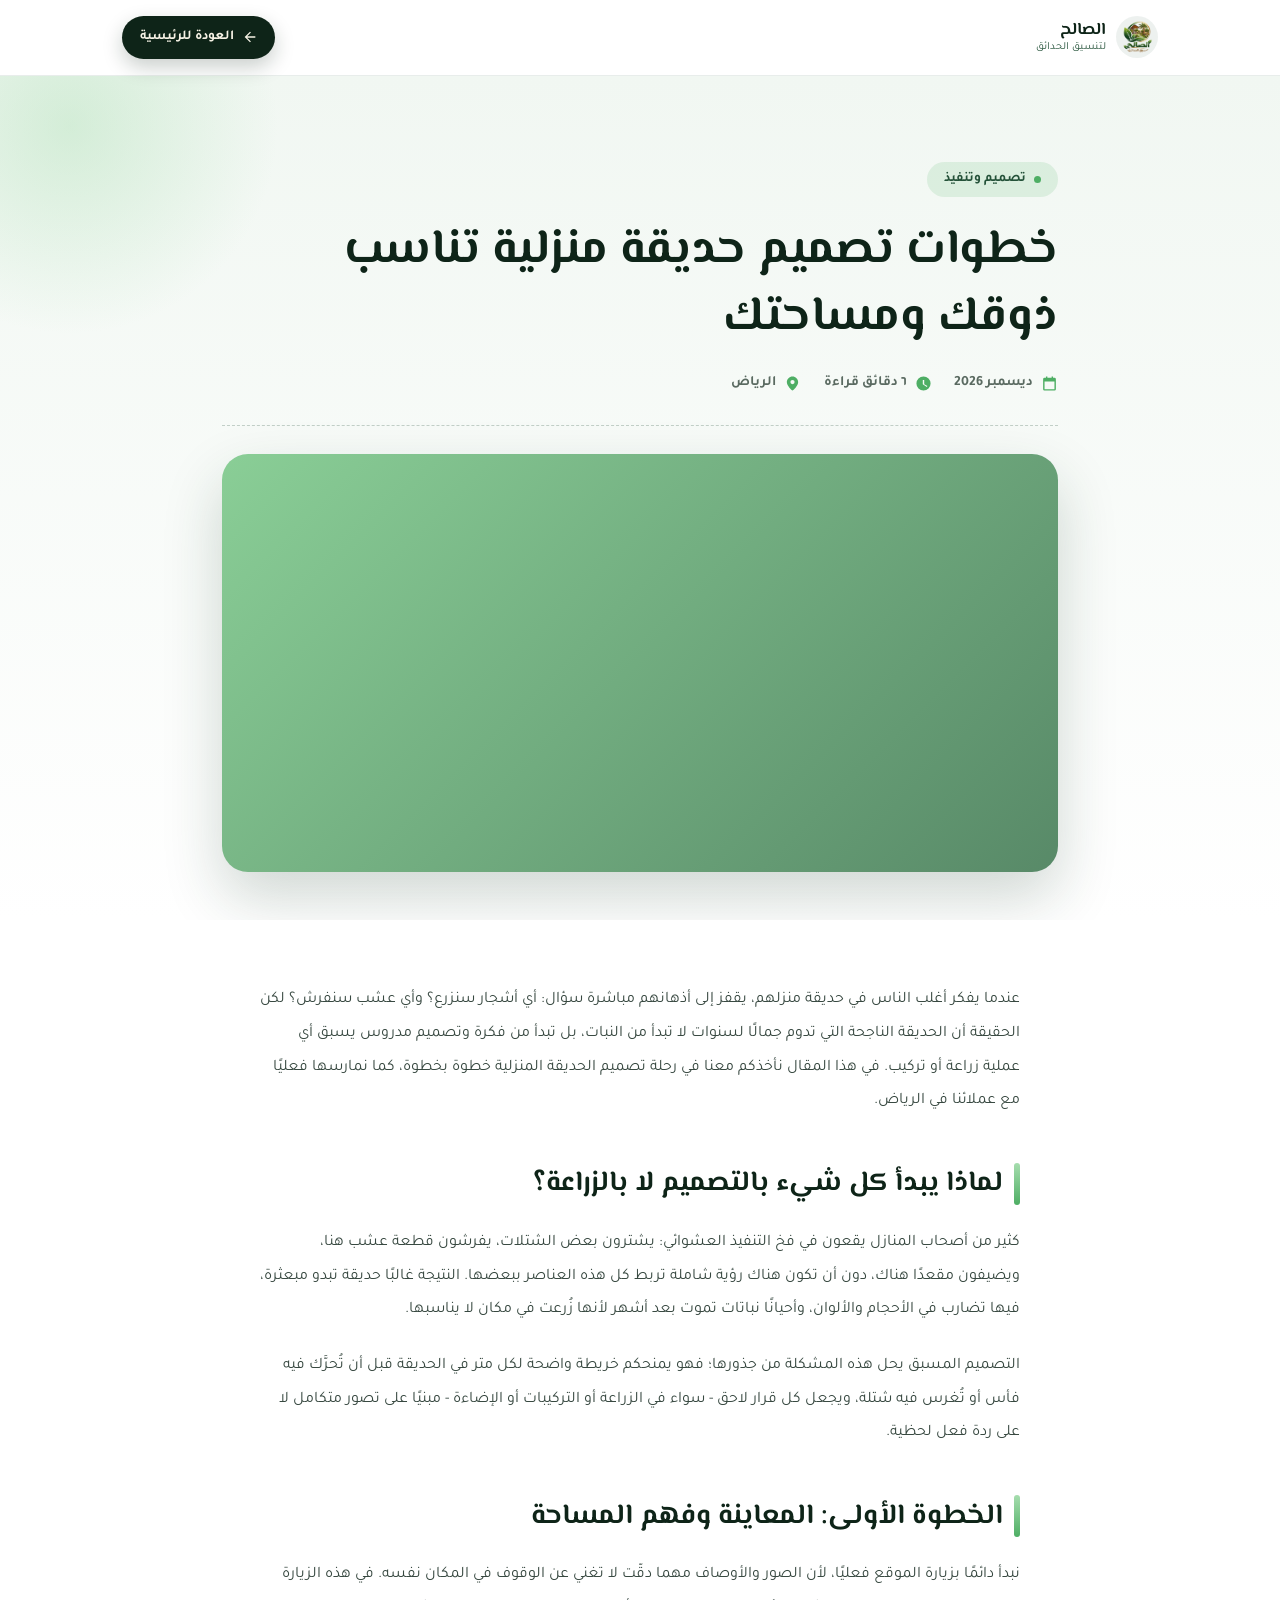
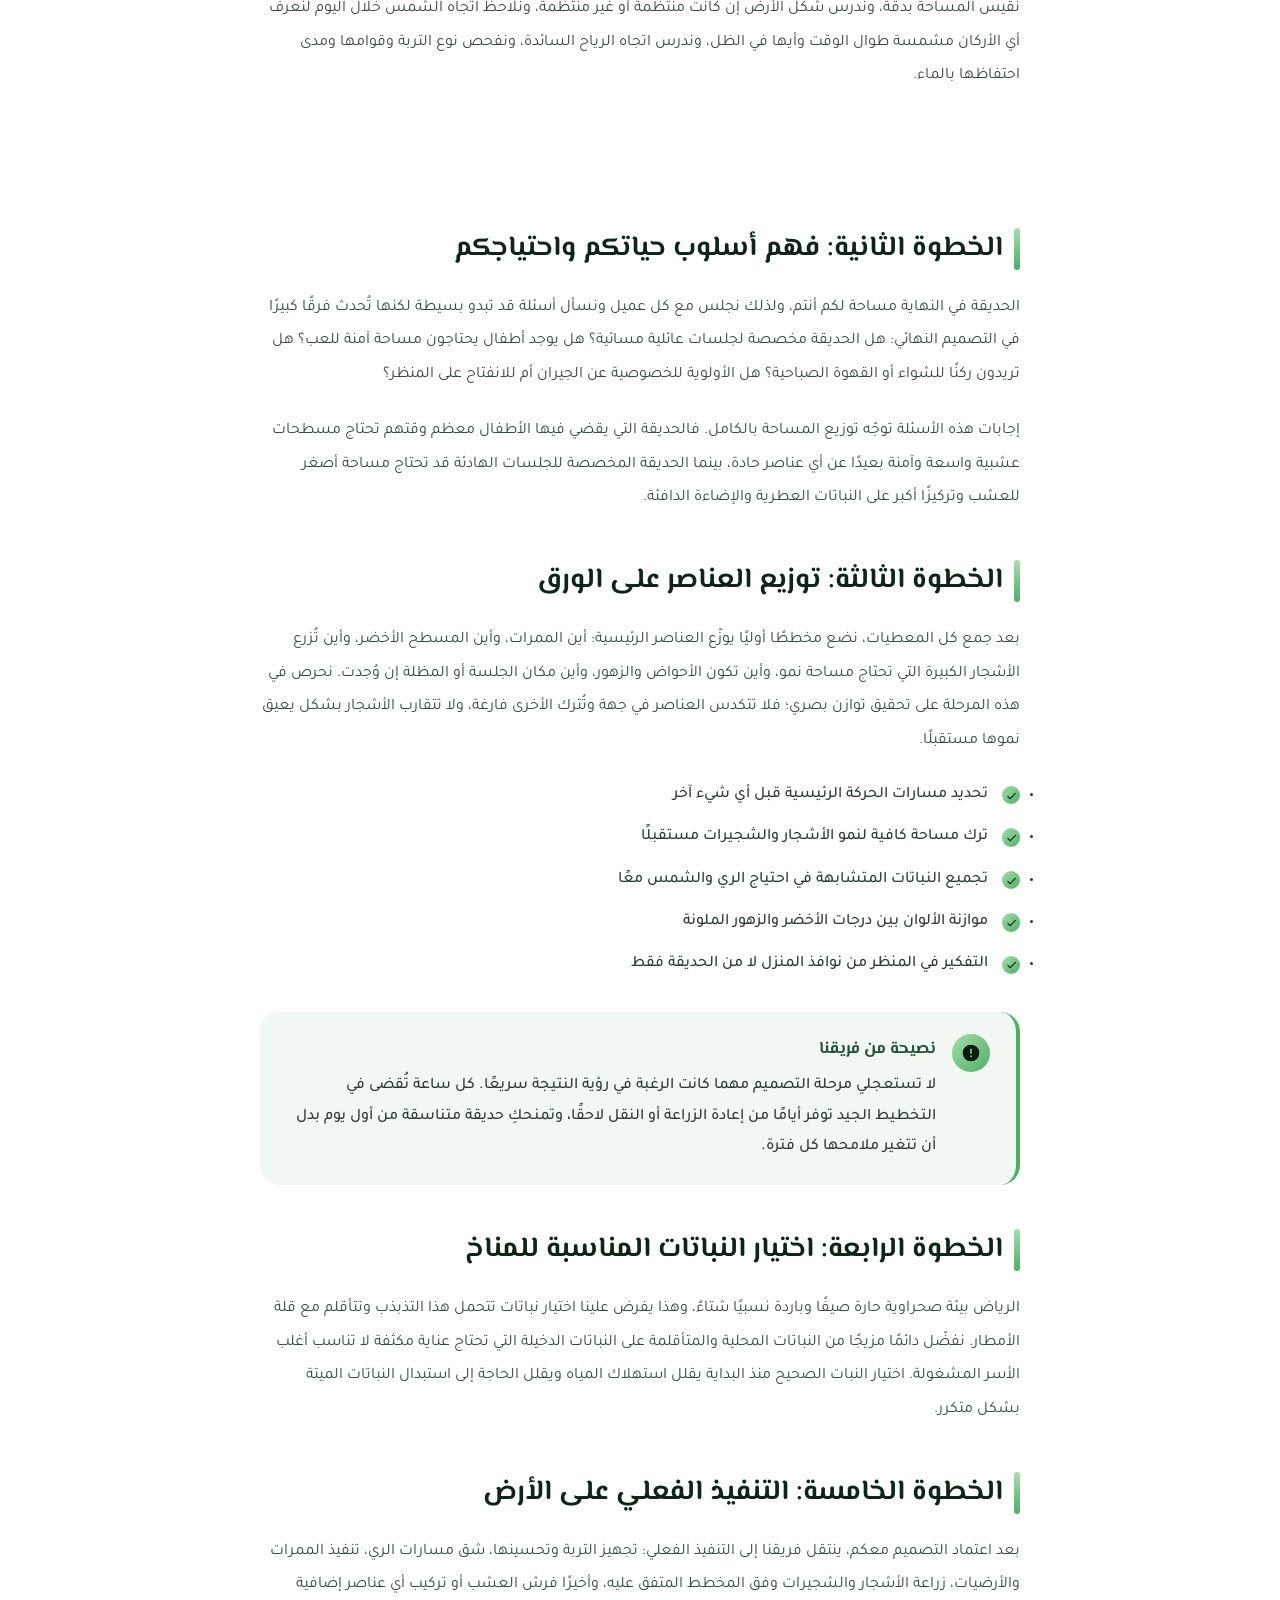
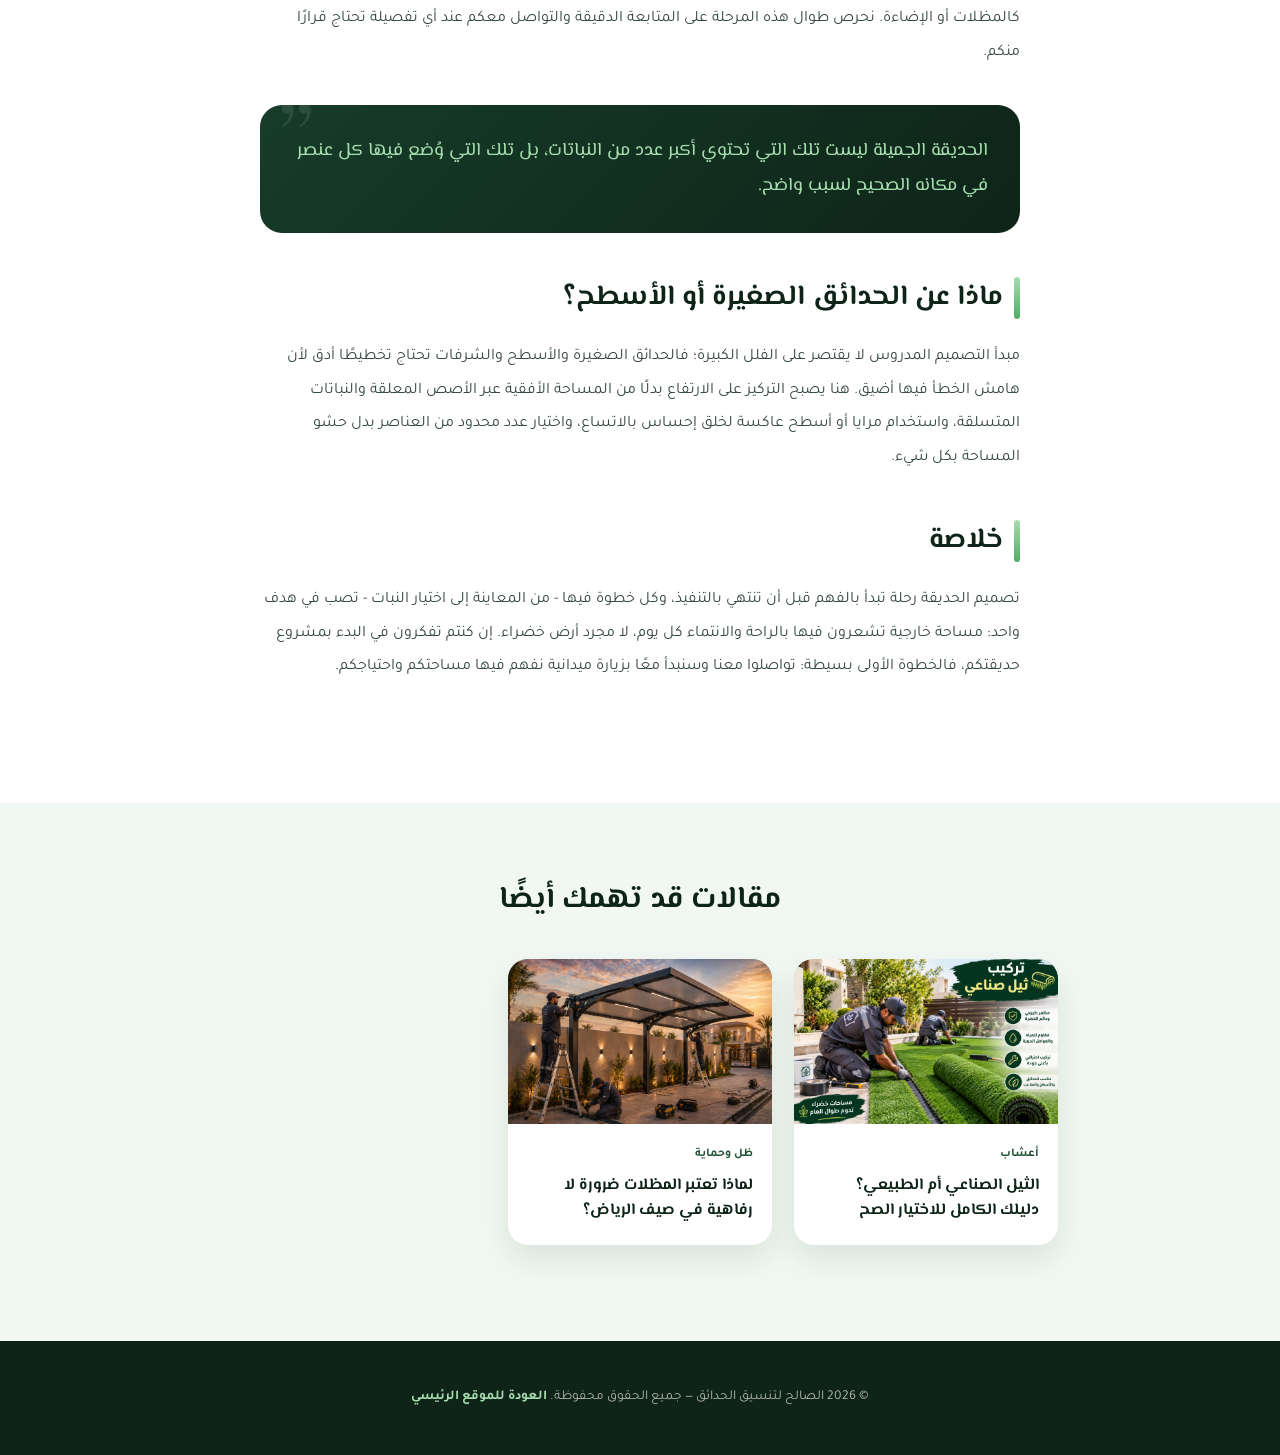
<file: article.html>
<!DOCTYPE html>
<html lang="ar" dir="rtl">
<head>
<meta charset="UTF-8">
<meta name="viewport" content="width=device-width, initial-scale=1, viewport-fit=cover">
<title id="pageTitle">جاري التحميل... | الصالح لتنسيق الحدائق</title>
<meta name="robots" content="index, follow">
<link rel="icon" href="images/favicon.png">
<link rel="preconnect" href="https://fonts.googleapis.com">
<link rel="preconnect" href="https://fonts.gstatic.com" crossorigin>
<link href="https://fonts.googleapis.com/css2?family=El+Messiri:wght@400;500;600;700&family=Tajawal:wght@300;400;500;700;900&display=swap" rel="stylesheet">
<style>
@import url('https://fonts.googleapis.com/css2?family=El+Messiri:wght@400;500;600;700&family=Tajawal:wght@300;400;500;700;900&display=swap');

:root{
  --bg-deep:#0E2418;
  --bg-deep-2:#173C29;
  --pine:#0A1B12;
  --leaf:#4EAE64;
  --leaf-light:#A6DDAE;
  --moss:#245239;
  --olive:#8CA35C;
  --cream:#F6F2E5;
  --text-dark:#12201A;
  --ff-display:'El Messiri', serif;
  --ff-body:'Tajawal', sans-serif;
  --ease:cubic-bezier(.22,1,.36,1);
  --header-h:76px;
}

*,*::before,*::after{box-sizing:border-box;}
html{scroll-behavior:smooth;}
body{
  margin:0;
  background:#fff;
  color:var(--text-dark);
  font-family:var(--ff-body);
  line-height:1.7;
  -webkit-font-smoothing:antialiased;
}
img{max-width:100%;display:block;}
a{color:inherit;text-decoration:none;}
ul,ol{margin:0;padding:0;}
svg{width:1.1em;height:1.1em;fill:currentColor;flex-shrink:0;}

.container{
  width:100%;
  max-width:900px;
  margin-inline:auto;
  padding-inline:clamp(1rem,4vw,2rem);
}
.art-header{
  position:sticky;
  top:0;
  z-index:50;
  height:var(--header-h);
  display:flex;
  align-items:center;
  background:rgba(255,255,255,.9);
  backdrop-filter:blur(12px) saturate(140%);
  border-bottom:1px solid rgba(36,82,57,.1);
}
.art-header-inner{
  width:100%;
  max-width:1100px;
  margin-inline:auto;
  padding-inline:clamp(1rem,4vw,2rem);
  display:flex;
  align-items:center;
  justify-content:space-between;
  gap:1rem;
}
.art-brand{
  display:flex;
  align-items:center;
  gap:.65rem;
}
.art-brand-logo{
  width:42px;height:42px;
  border-radius:50%;
  object-fit:contain;
  background:rgba(36,82,57,.08);
  padding:4px;
}
.art-brand-text{display:flex;flex-direction:column;line-height:1.15;}
.art-brand-name{
  font-family:var(--ff-display);
  font-weight:700;
  font-size:1.05rem;
  color:var(--bg-deep);
}
.art-brand-tagline{font-size:.68rem;color:var(--moss);margin-top:2px;}

.art-back{
  display:inline-flex;
  align-items:center;
  gap:.5rem;
  padding:.6rem 1.1rem;
  border-radius:999px;
  background:var(--bg-deep);
  color:var(--cream);
  font-weight:700;
  font-size:.85rem;
  box-shadow:0 8px 20px rgba(14,36,24,.22);
  transition:transform .35s var(--ease), box-shadow .35s var(--ease), background .35s var(--ease);
}
.art-back svg{width:16px;height:16px;transition:transform .35s var(--ease);}
.art-back:hover{
  background:var(--moss);
  transform:translateY(-2px);
  box-shadow:0 12px 26px rgba(14,36,24,.3);
}
.art-back:hover svg{transform:translateX(4px);}
.read-progress{
  position:fixed;
  top:var(--header-h);
  right:0;
  left:0;
  height:3px;
  z-index:60;
  background:transparent;
}
.read-progress-bar{
  height:100%;
  width:0%;
  background:linear-gradient(90deg,var(--leaf),var(--leaf-light));
  transition:width .1s linear;
}
.art-hero{
  position:relative;
  padding:clamp(2.5rem,6vw,4.5rem) 0 clamp(2rem,4vw,3rem);
  overflow:hidden;
  isolation:isolate;
  background:linear-gradient(180deg, #F1F7F2 0%, #ffffff 100%);
}
.art-hero::before{
  content:'';
  position:absolute;
  z-index:-1;
  top:-160px;left:-140px;
  width:420px;height:420px;
  border-radius:50%;
  background:radial-gradient(circle, rgba(166,221,174,.4), transparent 70%);
}
.art-hero-in{opacity:0;transform:translateY(24px);animation:artIn .8s var(--ease) forwards;}
.art-hero-in:nth-child(2){animation-delay:.1s;}
.art-hero-in:nth-child(3){animation-delay:.2s;}
.art-hero-in:nth-child(4){animation-delay:.3s;}

.art-tag{
  display:inline-flex;
  align-items:center;
  gap:.5rem;
  padding:.4rem 1.05rem;
  border-radius:999px;
  background:rgba(78,174,100,.14);
  color:var(--moss);
  font-weight:700;
  font-size:.85rem;
  margin-bottom:1.2rem;
}
.art-tag::before{
  content:'';
  width:7px;height:7px;
  border-radius:50%;
  background:var(--leaf);
}

.art-title{
  margin:0 0 1.3rem;
  font-family:var(--ff-display);
  font-weight:700;
  font-size:clamp(1.9rem,4.2vw,3rem);
  line-height:1.4;
  color:var(--bg-deep);
}

.art-meta{
  display:flex;
  flex-wrap:wrap;
  gap:1.4rem;
  margin-bottom:1.8rem;
  padding-bottom:1.8rem;
  border-bottom:1px dashed rgba(36,82,57,.25);
}
.art-meta-item{
  display:flex;
  align-items:center;
  gap:.5rem;
  font-size:.88rem;
  font-weight:600;
  color:#5a6a61;
}
.art-meta-item svg{width:17px;height:17px;fill:var(--leaf);}

.art-cover{
  position:relative;
  aspect-ratio:16/8;
  border-radius:26px;
  overflow:hidden;
  box-shadow:0 26px 60px rgba(23,60,41,.2);
  background:
    linear-gradient(135deg, rgba(78,174,100,.32), rgba(36,82,57,.6)),
    var(--leaf-light);
}
.art-cover img{
  position:absolute;
  inset:0;
  width:100%;
  height:100%;
  object-fit:cover;
}
.art-body{
  padding:clamp(2.5rem,5vw,4rem) 0 clamp(4rem,8vw,6rem);
}
.art-content{
  max-width:760px;
  margin-inline:auto;
  font-size:clamp(1rem,1.1vw,1.08rem);
}

.art-content > *{
  opacity:0;
  transform:translateY(20px);
}
.art-content > *.is-in{
  opacity:1;
  transform:none;
  transition:opacity .8s var(--ease), transform .8s var(--ease);
}

.art-content p{
  margin:0 0 1.4rem;
  line-height:2.1;
  color:#374840;
}
.art-content h2{
  margin:2.6rem 0 1.2rem;
  font-family:var(--ff-display);
  font-weight:700;
  font-size:clamp(1.35rem,2.4vw,1.75rem);
  color:var(--bg-deep);
  display:flex;
  align-items:center;
  gap:.7rem;
}
.art-content h2::before{
  content:'';
  width:6px;
  height:1.5em;
  border-radius:4px;
  background:linear-gradient(180deg,var(--leaf-light),var(--leaf));
  flex-shrink:0;
}
.art-content h3{
  margin:1.8rem 0 1rem;
  font-family:var(--ff-display);
  font-weight:600;
  font-size:1.2rem;
  color:var(--moss);
}

.art-content ul.art-list{
  margin:0 0 1.6rem;
  display:grid;
  gap:.8rem;
}
.art-content ul.art-list li{
  position:relative;
  padding-right:2rem;
  line-height:1.85;
  color:#2c3a33;
  font-weight:500;
}
.art-content ul.art-list li::before{
  content:'';
  position:absolute;
  right:0;top:.32em;
  width:1.15rem;height:1.15rem;
  border-radius:50%;
  background:
    url("data:image/svg+xml,%3Csvg xmlns='http://www.w3.org/2000/svg' viewBox='0 0 24 24'%3E%3Cpath fill='%230A1B12' d='m9.5 16.6-4.1-4.1L4 13.9l5.5 5.5L20.4 8.5 19 7.1z'/%3E%3C/svg%3E") center/68% no-repeat,
    linear-gradient(135deg,var(--leaf-light),var(--leaf));
}

.art-callout{
  display:flex;
  gap:1rem;
  margin:2rem 0;
  padding:1.4rem 1.6rem;
  border-radius:20px;
  background:#F1F7F2;
  border-inline-start:4px solid var(--leaf);
}
.art-callout-icon{
  flex-shrink:0;
  width:38px;height:38px;
  border-radius:50%;
  display:flex;align-items:center;justify-content:center;
  background:linear-gradient(135deg,var(--leaf-light),var(--leaf));
}
.art-callout-icon svg{width:20px;height:20px;fill:var(--pine);}
.art-callout p{margin:0;color:#2c3a33;line-height:1.9;font-weight:500;}
.art-callout strong{display:block;margin-bottom:.3rem;color:var(--moss);font-family:var(--ff-display);font-size:1.05rem;}

.art-quote{
  margin:2.2rem 0;
  padding:1.8rem 2rem;
  border-radius:22px;
  background:linear-gradient(135deg,var(--bg-deep-2),var(--bg-deep));
  color:var(--cream);
  position:relative;
  overflow:hidden;
}
.art-quote::before{
  content:'”';
  position:absolute;
  top:-.5rem;left:1rem;
  font-family:var(--ff-display);
  font-size:6rem;
  color:rgba(246,242,229,.1);
  line-height:1;
}
.art-quote p{
  position:relative;
  margin:0;
  font-family:var(--ff-display);
  font-size:1.15rem;
  line-height:1.9;
  color:var(--leaf-light);
}
.art-cta{
  margin-top:3rem;
  padding:clamp(1.8rem,3.5vw,2.6rem);
  border-radius:28px;
  text-align:center;
  background:#F1F7F2;
  border:1px solid rgba(36,82,57,.1);
}
.art-cta h3{
  margin:0 0 .6rem;
  font-family:var(--ff-display);
  font-size:clamp(1.25rem,2.2vw,1.6rem);
  color:var(--bg-deep);
}
.art-cta p{margin:0 0 1.4rem;color:#4a5a51;}
.art-cta-actions{display:flex;flex-wrap:wrap;justify-content:center;gap:.9rem;}
.art-cta-btn{
  padding:.9rem 1.8rem;
  border-radius:999px;
  font-weight:700;
  font-size:.92rem;
  transition:transform .4s var(--ease), box-shadow .4s var(--ease);
}
.art-cta-primary{
  background:linear-gradient(135deg,var(--leaf-light),var(--leaf));
  color:var(--pine);
  box-shadow:0 12px 26px rgba(78,174,100,.3);
}
.art-cta-outline{
  border:1.5px solid var(--moss);
  color:var(--moss);
}
.art-cta-btn:hover{transform:translateY(-3px);}
.art-related{
  padding:clamp(3rem,6vw,4.5rem) 0 clamp(4rem,8vw,6rem);
  background:#F1F7F2;
}
.art-related h3{
  text-align:center;
  margin:0 0 2rem;
  font-family:var(--ff-display);
  font-size:clamp(1.4rem,2.6vw,1.9rem);
  color:var(--bg-deep);
}
.art-related-grid{
  display:grid;
  grid-template-columns:repeat(3,1fr);
  gap:1.4rem;
}
.art-related-card{
  display:block;
  border-radius:20px;
  overflow:hidden;
  background:#fff;
  box-shadow:0 14px 30px rgba(23,60,41,.1);
  transition:transform .45s var(--ease), box-shadow .45s var(--ease);
}
.art-related-card:hover{transform:translateY(-6px);box-shadow:0 22px 44px rgba(23,60,41,.18);}
.art-related-img{
  position:relative;
  aspect-ratio:16/10;
  background:linear-gradient(135deg, rgba(78,174,100,.3), rgba(36,82,57,.55)), var(--leaf-light);
  overflow:hidden;
}
.art-related-img img{position:absolute;inset:0;width:100%;height:100%;object-fit:cover;}
.art-related-body{padding:1.1rem 1.2rem 1.3rem;}
.art-related-body span{
  display:inline-block;
  margin-bottom:.5rem;
  font-size:.75rem;
  font-weight:700;
  color:var(--moss);
}
.art-related-body h4{
  margin:0;
  font-family:var(--ff-display);
  font-size:1rem;
  line-height:1.6;
  color:var(--bg-deep);
}
.art-related-card.is-current{display:none;}
.art-footer{
  padding:2rem 0;
  text-align:center;
  background:var(--bg-deep);
  color:rgba(246,242,229,.7);
  font-size:.85rem;
}
.art-footer a{color:var(--leaf-light);font-weight:600;}

@keyframes artIn{
  from{opacity:0;transform:translateY(24px);}
  to{opacity:1;transform:none;}
}

@media (max-width:900px){
  .art-related-grid{grid-template-columns:1fr;}
}
@media (max-width:600px){
  .art-brand-tagline{display:none;}
  .art-back span{display:none;}
  .art-back{padding:.6rem;width:38px;height:38px;justify-content:center;}
  .art-title{font-size:1.6rem;}
  .art-meta{gap:.9rem;}
  .art-cover{aspect-ratio:4/3;}
  .art-callout{flex-direction:column;}
}
@media (prefers-reduced-motion:reduce){
  .art-hero-in,.art-content > *{opacity:1;transform:none;animation:none;transition:none;}
  .read-progress-bar{transition:none;}
  .art-related-card,.art-cta-btn,.art-back{transition:none;}
}
</style>
</head>
<body>

<header class="art-header">
  <div class="art-header-inner">
    <a href="index.html" class="art-brand">
      <img src="images/logo.png" alt="شعار الصالح لتنسيق الحدائق" class="art-brand-logo">
      <span class="art-brand-text">
        <span class="art-brand-name">الصالح</span>
        <span class="art-brand-tagline">لتنسيق الحدائق</span>
      </span>
    </a>
    <a href="index.html" class="art-back">
      <svg viewBox="0 0 24 24" aria-hidden="true"><path d="M20 11H7.8l5.6-5.6L12 4l-8 8 8 8 1.4-1.4L7.8 13H20z"/></svg>
      <span>العودة للرئيسية</span>
    </a>
  </div>
</header>

<div class="read-progress"><div class="read-progress-bar" id="readBar"></div></div>

<main>
  <section class="art-hero">
    <div class="container">
      <p class="art-tag art-hero-in" id="artTag">القسم</p>
      <h1 class="art-title art-hero-in" id="artTitle">جاري تحميل المقال...</h1>

      <div class="art-meta art-hero-in">
        <span class="art-meta-item">
          <svg viewBox="0 0 24 24"><path d="M7 2v2H5a2 2 0 0 0-2 2v14a2 2 0 0 0 2 2h14a2 2 0 0 0 2-2V6a2 2 0 0 0-2-2h-2V2h-2v2H9V2H7ZM5 9h14v11H5V9Z"/></svg>
          <span id="artDate">—</span>
        </span>
        <span class="art-meta-item">
          <svg viewBox="0 0 24 24"><path d="M12 2a10 10 0 1 0 0 20 10 10 0 0 0 0-20Zm1 5v6l4.5 2.7-.8 1.3L11 13V7h2Z"/></svg>
          <span id="artRead">—</span>
        </span>
        <span class="art-meta-item">
          <svg viewBox="0 0 24 24"><path d="M12 2c-4.4 0-8 3.6-8 8 0 5.4 7 12 8 12s8-6.6 8-12c0-4.4-3.6-8-8-8Zm0 11a3 3 0 1 1 0-6 3 3 0 0 1 0 6Z"/></svg>
          <span> الرياض</span>
        </span>
      </div>

      <div class="art-cover art-hero-in">
        <img src="" alt="" id="artCoverImg" onerror="this.style.display='none'">
      </div>
    </div>
  </section>

  <section class="art-body">
    <div class="container">
      <article class="art-content" id="artContent">
      </article>
    </div>
  </section>

  <section class="art-related">
    <div class="container">
      <h3>مقالات قد تهمك أيضًا</h3>
      <div class="art-related-grid" id="artRelated">
      </div>
    </div>
  </section>
</main>

<footer class="art-footer">
  <p>© 2026 الصالح لتنسيق الحدائق — جميع الحقوق محفوظة. <a href="index.html">العودة للموقع الرئيسي</a></p>
</footer>

<script>
(function(){
  var articles = {

    "design": {
      tag: "تصميم وتنفيذ",
      title: "خطوات تصميم حديقة منزلية تناسب ذوقك ومساحتك",
      date: "ديسمبر 2026",
      read: "٦ دقائق قراءة",
      cover: "images/serv1.png",
      html: [
        {p:"عندما يفكر أغلب الناس في حديقة منزلهم، يقفز إلى أذهانهم مباشرة سؤال: أي أشجار سنزرع؟ وأي عشب سنفرش؟ لكن الحقيقة أن الحديقة الناجحة التي تدوم جمالًا لسنوات لا تبدأ من النبات، بل تبدأ من فكرة وتصميم مدروس يسبق أي عملية زراعة أو تركيب. في هذا المقال نأخذكم معنا في رحلة تصميم الحديقة المنزلية خطوة بخطوة، كما نمارسها فعليًا مع عملائنا في  الرياض."},

        {h2:"لماذا يبدأ كل شيء بالتصميم لا بالزراعة؟"},
        {p:"كثير من أصحاب المنازل يقعون في فخ التنفيذ العشوائي: يشترون بعض الشتلات، يفرشون قطعة عشب هنا، ويضيفون مقعدًا هناك، دون أن تكون هناك رؤية شاملة تربط كل هذه العناصر ببعضها. النتيجة غالبًا حديقة تبدو مبعثرة، فيها تضارب في الأحجام والألوان، وأحيانًا نباتات تموت بعد أشهر لأنها زُرعت في مكان لا يناسبها."},
        {p:"التصميم المسبق يحل هذه المشكلة من جذورها؛ فهو يمنحكم خريطة واضحة لكل متر في الحديقة قبل أن تُحرَّك فيه فأس أو تُغرس فيه شتلة، ويجعل كل قرار لاحق - سواء في الزراعة أو التركيبات أو الإضاءة - مبنيًا على تصور متكامل لا على ردة فعل لحظية."},

        {h2:"الخطوة الأولى: المعاينة وفهم المساحة"},
        {p:"نبدأ دائمًا بزيارة الموقع فعليًا، لأن الصور والأوصاف مهما دقّت لا تغني عن الوقوف في المكان نفسه. في هذه الزيارة نقيس المساحة بدقة، وندرس شكل الأرض إن كانت منتظمة أو غير منتظمة، ونلاحظ اتجاه الشمس خلال اليوم لنعرف أي الأركان مشمسة طوال الوقت وأيها في الظل، وندرس اتجاه الرياح السائدة، ونفحص نوع التربة وقوامها ومدى احتفاظها بالماء."},
        {p:"كل هذه التفاصيل الصغيرة تؤثر بشكل مباشر على اختيار النباتات لاحقًا؛ فشجرة تحتاج شمسًا كاملة لن تزدهر أبدًا في ركن مظلل طوال اليوم، ونبات يحب التربة الرملية سريعة الصرف قد يتعفن في تربة طينية تحتفظ بالماء لفترة طويلة."},

        {h2:"الخطوة الثانية: فهم أسلوب حياتكم واحتياجكم"},
        {p:"الحديقة في النهاية مساحة لكم أنتم، ولذلك نجلس مع كل عميل ونسأل أسئلة قد تبدو بسيطة لكنها تُحدث فرقًا كبيرًا في التصميم النهائي: هل الحديقة مخصصة لجلسات عائلية مسائية؟ هل يوجد أطفال يحتاجون مساحة آمنة للعب؟ هل تريدون ركنًا للشواء أو القهوة الصباحية؟ هل الأولوية للخصوصية عن الجيران أم للانفتاح على المنظر؟"},
        {p:"إجابات هذه الأسئلة توجّه توزيع المساحة بالكامل. فالحديقة التي يقضي فيها الأطفال معظم وقتهم تحتاج مسطحات عشبية واسعة وآمنة بعيدًا عن أي عناصر حادة، بينما الحديقة المخصصة للجلسات الهادئة قد تحتاج مساحة أصغر للعشب وتركيزًا أكبر على النباتات العطرية والإضاءة الدافئة."},

        {h2:"الخطوة الثالثة: توزيع العناصر على الورق"},
        {p:"بعد جمع كل المعطيات، نضع مخططًا أوليًا يوزّع العناصر الرئيسية: أين الممرات، وأين المسطح الأخضر، وأين تُزرع الأشجار الكبيرة التي تحتاج مساحة نمو، وأين تكون الأحواض والزهور، وأين مكان الجلسة أو المظلة إن وُجدت. نحرص في هذه المرحلة على تحقيق توازن بصري؛ فلا تتكدس العناصر في جهة وتُترك الأخرى فارغة، ولا تتقارب الأشجار بشكل يعيق نموها مستقبلًا."},

        {list:[
          "تحديد مسارات الحركة الرئيسية قبل أي شيء آخر",
          "ترك مساحة كافية لنمو الأشجار والشجيرات مستقبلًا",
          "تجميع النباتات المتشابهة في احتياج الري والشمس معًا",
          "موازنة الألوان بين درجات الأخضر والزهور الملونة",
          "التفكير في المنظر من نوافذ المنزل لا من الحديقة فقط"
        ]},

        {callout:{
          title:"نصيحة من فريقنا",
          text:"لا تستعجلي مرحلة التصميم مهما كانت الرغبة في رؤية النتيجة سريعًا. كل ساعة تُقضى في التخطيط الجيد توفر أيامًا من إعادة الزراعة أو النقل لاحقًا، وتمنحكِ حديقة متناسقة من أول يوم بدل أن تتغير ملامحها كل فترة."
        }},

        {h2:"الخطوة الرابعة: اختيار النباتات المناسبة للمناخ"},
        {p:"الرياض بيئة صحراوية حارة صيفًا وباردة نسبيًا شتاءً، وهذا يفرض علينا اختيار نباتات تتحمل هذا التذبذب وتتأقلم مع قلة الأمطار. نفضّل دائمًا مزيجًا من النباتات المحلية والمتأقلمة على النباتات الدخيلة التي تحتاج عناية مكثفة لا تناسب أغلب الأسر المشغولة. اختيار النبات الصحيح منذ البداية يقلل استهلاك المياه ويقلل الحاجة إلى استبدال النباتات الميتة بشكل متكرر."},

        {h2:"الخطوة الخامسة: التنفيذ الفعلي على الأرض"},
        {p:"بعد اعتماد التصميم معكم، ينتقل فريقنا إلى التنفيذ الفعلي: تجهيز التربة وتحسينها، شق مسارات الري، تنفيذ الممرات والأرضيات، زراعة الأشجار والشجيرات وفق المخطط المتفق عليه، وأخيرًا فرش العشب أو تركيب أي عناصر إضافية كالمظلات أو الإضاءة. نحرص طوال هذه المرحلة على المتابعة الدقيقة والتواصل معكم عند أي تفصيلة تحتاج قرارًا منكم."},

        {quote:{text:"الحديقة الجميلة ليست تلك التي تحتوي أكبر عدد من النباتات، بل تلك التي وُضع فيها كل عنصر في مكانه الصحيح لسبب واضح."}},

        {h2:"ماذا عن الحدائق الصغيرة أو الأسطح؟"},
        {p:"مبدأ التصميم المدروس لا يقتصر على الفلل الكبيرة؛ فالحدائق الصغيرة والأسطح والشرفات تحتاج تخطيطًا أدق لأن هامش الخطأ فيها أضيق. هنا يصبح التركيز على الارتفاع بدلًا من المساحة الأفقية عبر الأصص المعلقة والنباتات المتسلقة، واستخدام مرايا أو أسطح عاكسة لخلق إحساس بالاتساع، واختيار عدد محدود من العناصر بدل حشو المساحة بكل شيء."},

        {h2:"خلاصة"},
        {p:"تصميم الحديقة رحلة تبدأ بالفهم قبل أن تنتهي بالتنفيذ، وكل خطوة فيها - من المعاينة إلى اختيار النبات - تصب في هدف واحد: مساحة خارجية تشعرون فيها بالراحة والانتماء كل يوم، لا مجرد أرض خضراء. إن كنتم تفكرون في البدء بمشروع حديقتكم، فالخطوة الأولى بسيطة: تواصلوا معنا وسنبدأ معًا بزيارة ميدانية نفهم فيها مساحتكم واحتياجكم."}
      ]
    },

    "artificial-grass": {
      tag: "أعشاب",
      title: "الثيل الصناعي أم الطبيعي؟ دليلك الكامل للاختيار الصح",
      date: "ديسمبر 2026",
      read: "٧ دقائق قراءة",
      cover: "images/serv2.png",
      html: [
        {p:"من أكثر الأسئلة التي تصلنا من عملائنا: أختار الثيل الطبيعي أم الصناعي؟ ولا توجد إجابة واحدة تناسب الجميع، لأن القرار يعتمد على عوامل متعددة: طريقة استخدام الحديقة، الوقت المتاح للعناية، الميزانية، وحتى الذوق الشخصي في الملمس والرائحة. في هذا المقال نضع أمامكم الصورة كاملة لتختاروا بثقة ووعي، لا بمجرد تقليد الجيران أو اتباع موضة سائدة."},

        {h2:"الثيل الطبيعي: الجمال الحي الذي يحتاج رعاية"},
        {p:"لا شيء يضاهي إحساس العشب الطبيعي الحقيقي تحت القدمين، أو رائحته المميزة بعد القص أو بعد المطر. الثيل الطبيعي كائن حي ينمو ويتنفس، وهذا بالضبط ما يمنحه سحره الخاص، لكنه أيضًا سبب احتياجه الدائم للعناية: ري منتظم خصوصًا في أشهر الصيف الحارة، قص دوري للحفاظ على ارتفاعه المثالي، تسميد موسمي، ومعالجة أي بقع صفراء أو أمراض فطرية قد تظهر."},
        {p:"يناسب الثيل الطبيعي بشكل خاص العائلات التي تقضي وقتًا طويلاً في الحديقة، ولديها وقت أو ميزانية لصيانة دورية، وتقدّر الإحساس الحي والمتجدد الذي يمنحه العشب الحقيقي مع تغير الفصول."},

        {h2:"الثيل الصناعي: الحل العملي بلا مجهود"},
        {p:"في المقابل، طوّرت الصناعة اليوم أنواعًا من الثيل الصناعي شديدة الشبه بالعشب الحقيقي، سواء في اللون أو الملمس أو حتى طريقة انعكاس الضوء عليها. أكبر ميزة فيه أنه يبقى أخضر ومرتبًا على مدار العام بغض النظر عن الطقس، دون حاجة للري أو القص أو مكافحة الآفات، وهذا يجعله خيارًا مثاليًا لمن لا يملك الوقت الكافي للعناية اليومية، أو لمن سبق وواجه مشاكل في إنبات العشب الطبيعي بسبب طبيعة التربة أو قلة الشمس."},
        {p:"كما أن الثيل الصناعي يوفر استهلاك المياه بشكل كبير، وهو عامل مهم في بيئة صحراوية كالرياض تشهد ارتفاعًا في درجات الحرارة معظم العام، ولا يترك بقايا طين أو وحل بعد الأمطار."},

        {list:[
          "لا يحتاج ريًا يوميًا أو أسبوعيًا",
          "يبقى أخضر موحدًا في كل الفصول دون بقع صفراء",
          "لا يحتاج قصًا أو تسميدًا أو مبيدات",
          "مناسب لملاعب الأطفال بفضل نعومته وثباته",
          "يوفر استهلاك المياه بشكل ملحوظ على المدى الطويل"
        ]},

        {h2:"عوامل يجب موازنتها قبل القرار"},
        {p:"القرار الصحيح لا يُبنى على ميزة واحدة، بل على موازنة بين عدة عوامل تخص وضعكم تحديدًا. أولها كثافة الاستخدام: هل الحديقة مخصصة للعب يومي مكثف للأطفال أم لجلسات متفرقة؟ الثيل الصناعي الجيد يتحمل الاستخدام المكثف دون أن يتلف، بينما الطبيعي قد يحتاج فترات راحة ليتعافى. ثانيها التعرض للشمس: بعض أنواع الثيل الطبيعي تحتاج شمسًا مباشرة لتزدهر، فإن كانت الحديقة مظللة معظم اليوم فقد يكون الصناعي أنسب."},
        {p:"وثالث العوامل هو الميزانية على المدى الطويل لا القصير فقط؛ فالثيل الطبيعي غالبًا أقل تكلفة في التركيب الأولي لكنه يحمّلكم تكاليف صيانة مستمرة، بينما الثيل الصناعي قد يكون استثمارًا أعلى في البداية لكنه يوفر عليكم تكاليف الري والصيانة لسنوات قادمة."},

        {callout:{
          title:"هل يمكن الجمع بين النوعين؟",
          text:"نعم، وهو حل شائع وذكي. يمكن استخدام الثيل الطبيعي في الأركان المشمسة التي يقضي فيها الأطفال وقتهم، والصناعي في الممرات أو الأركان الظليلة أو المساحات حول حمامات السباحة، فتجمعون بين جمال الطبيعي وعملية الصناعي في حديقة واحدة."
        }},

        {h2:"جودة التركيب لا تقل أهمية عن نوع الثيل"},
        {p:"سواء اخترتم الطبيعي أو الصناعي، فإن جودة التركيب هي ما يحدد شكل ومتانة الحديقة فعليًا. الثيل الصناعي الرديء التركيب يظهر فيه تموّج أو فراغات بين القطع مع الوقت، بينما التركيب الاحترافي يبدأ بتسوية دقيقة للأرض وطبقة أساس مناسبة للصرف، ثم فرش الثيل وتثبيته ولحام وصلاته بإتقان حتى يبدو المسطح قطعة واحدة متجانسة."},
        {p:"وبالمثل، فإن الثيل الطبيعي يحتاج تجهيزًا جيدًا للتربة وتحسينها قبل الزراعة لضمان تجذّر سليم ونمو متساوٍ، وليس مجرد فرش سريع فوق أرض غير مهيأة."},

        {quote:{text:"الاختيار بين الطبيعي والصناعي ليس اختيار الأفضل مطلقًا، بل اختيار الأنسب لأسلوب حياتكم ووقتكم."}},

        {h2:"خلاصة"},
        {p:"لا يوجد خيار صحيح وآخر خاطئ بشكل مطلق بين الثيل الطبيعي والصناعي، بل خيار يناسبكم أكثر بناءً على استخدامكم للحديقة، والوقت المتاح لديكم، والمناخ المحيط. فريقنا يساعدكم في هذا القرار بعد معاينة حديقتكم فعليًا، ونقترح عليكم الحل الأنسب دون تحيز مسبق لنوع معين، لأن هدفنا حديقة تناسبكم أنتم لا حديقة تشبه غيركم."}
      ]
    },

    "shades": {
      tag: "ظل وحماية",
      title: "لماذا تعتبر المظلات ضرورة لا رفاهية في صيف الرياض؟",
      date: "ديسمبر 2026",
      read: "٥ دقائق قراءة",
      cover: "images/serv4.png",
      html: [
        {p:"في مدينة كالرياض تتجاوز فيها درجات الحرارة الأربعين مئوية لأشهر متتالية، لا تُعد المظلة مجرد عنصر ديكوري يضاف للحديقة، بل هي شرط أساسي لاستخدام المساحة الخارجية أصلًا. فبدون ظل مناسب، تتحول أجمل الحدائق إلى مساحة مهجورة نصف العام، لا يستطيع أحد الجلوس فيها من التاسعة صباحًا حتى غروب الشمس. في هذا المقال نستعرض معكم لماذا تُعتبر المظلة استثمارًا ذكيًا، وكيف تختارون النوع المناسب لمنزلكم."},

        {h2:"الظل يعني استخدامًا فعليًا للمساحة لا مجرد امتلاكها"},
        {p:"كثير من أصحاب المنازل يستثمرون في حديقة جميلة وجلسة أنيقة، لكنهم يكتشفون لاحقًا أنهم لا يستخدمونها إلا في أشهر معدودة من السنة بسبب الحرارة. المظلة تحل هذه المشكلة جذريًا؛ فهي تخفض درجة الحرارة تحتها بشكل ملموس مقارنة بالمساحة المكشوفة، وتحمي الجلسات والأثاث الخارجي من أشعة الشمس المباشرة التي تسرّع تلفه وبهتان ألوانه، وتحوّل الحديقة من مساحة موسمية إلى مساحة يمكن استخدامها معظم أوقات السنة."},

        {h2:"أنواع المظلات وأين يناسب كل نوع"},
        {p:"تختلف المظلات في شكلها وخامتها بحسب الاستخدام والموقع. المظلات المخروطية والهرمية تناسب الجلسات المركزية في وسط الحديقة وتمنح شكلًا جماليًا مميزًا يصبح نقطة جذب بصرية. المظلات المستقيمة أو المسطحة تناسب أكثر الممرات والمداخل ومظلات السيارات حيث الأولوية للتغطية الكاملة والعملية. وهناك أيضًا المظلات القابلة للطي أو التحريك، وهي خيار مرن لمن يريد التحكم في مساحة الظل حسب الوقت من اليوم."},

        {list:[
          "مظلات مخروطية وهرمية: للجلسات المركزية وتركز جمالي عالٍ",
          "مظلات مستقيمة: لمظلات السيارات والممرات والمداخل",
          "مظلات قابلة للطي: مرونة في التحكم بمساحة الظل",
          "مظلات بأقمشة مقاومة للأشعة فوق البنفسجية والغبار",
          "هياكل معدنية مقواة تتحمل الرياح القوية"
        ]},

        {h2:"معايير اختيار المظلة المناسبة"},
        {p:"قبل اختيار أي مظلة، من المهم تحديد الغرض الأساسي منها: هل هي لحماية سيارة، أم لتظليل جلسة عائلية، أم لتغطية مسبح أو ممر؟ فكل استخدام له مقاس وارتفاع وشكل مناسب. كذلك يجب مراعاة اتجاه الشمس خلال اليوم لتحديد الزاوية والارتفاع الأمثل الذي يوفر أقصى تظليل في أوقات الذروة الحارة، لا في الصباح الباكر أو المساء فقط."},
        {p:"عامل آخر مهم هو متانة الهيكل، فالرياض تشهد أحيانًا رياحًا قوية خصوصًا في فصل الربيع، لذلك نحرص دائمًا على استخدام هياكل معدنية مقواة وتثبيت محكم يضمن ثبات المظلة لسنوات طويلة دون الحاجة لصيانة متكررة أو استبدال."},

        {callout:{
          title:"نصيحة من فريقنا",
          text:"اختاري لون قماش المظلة بما ينسجم مع واجهة منزلك ولون الجلسات المحيطة، فالمظلة ليست عنصر تظليل فقط بل عنصر ديكوري يُرى من الشارع ومن داخل المنزل أيضًا، وتناسقها مع باقي الألوان يرفع من الشكل العام للواجهة."
        }},

        {h2:"المظلة والحديقة: تكامل لا انفصال"},
        {p:"من الأخطاء الشائعة التفكير في المظلة كعنصر منفصل يُضاف في آخر مراحل التنفيذ. المظلة الناجحة تُخطط لها منذ مرحلة تصميم الحديقة، لتتناسق مع موقع الجلسات والممرات والنباتات المحيطة، وتترك مساحة كافية حولها للنمو المستقبلي لأي أشجار مجاورة، ولا تحجب مسار الإضاءة أو تعيق حركة الري."},

        {quote:{text:"في مناخ كالرياض، الظل ليس رفاهية بل هو ما يفصل بين حديقة تُستخدم فعليًا وأخرى تبقى صورة جميلة فقط."}},

        {h2:"خلاصة"},
        {p:"سواء كانت مظلة لحديقتكم أو لسيارتكم أو لمدخل بيتكم، فإن الاستثمار في مظلة عالية الجودة يعني استخدامًا حقيقيًا للمساحة الخارجية طوال العام، وحماية للأثاث والسيارات، ولمسة جمالية تكتمل بها واجهة المنزل. نساعدكم في اختيار الشكل والخامة والمقاس المناسب بعد معاينة موقعكم، لتحصلوا على مظلة تخدمكم لسنوات طويلة قادمة."}
      ]
    }

  };
  function buildContent(data){
    var frag = document.createDocumentFragment();
    data.html.forEach(function(block){
      var el;
      if(block.p){
        el = document.createElement('p');
        el.textContent = block.p;
      } else if(block.h2){
        el = document.createElement('h2');
        el.textContent = block.h2;
      } else if(block.h3){
        el = document.createElement('h3');
        el.textContent = block.h3;
      } else if(block.list){
        el = document.createElement('ul');
        el.className = 'art-list';
        block.list.forEach(function(item){
          var li = document.createElement('li');
          li.textContent = item;
          el.appendChild(li);
        });
      } else if(block.callout){
        el = document.createElement('div');
        el.className = 'art-callout';
        el.innerHTML =
          '<span class="art-callout-icon"><svg viewBox="0 0 24 24"><path d="M12 2a10 10 0 1 0 0 20 10 10 0 0 0 0-20Zm1 15h-2v-2h2v2Zm0-4h-2V7h2v6Z"/></svg></span>' +
          '<p><strong></strong></p>';
        el.querySelector('strong').textContent = block.callout.title;
        el.querySelector('p').appendChild(document.createTextNode(block.callout.text));
      } else if(block.quote){
        el = document.createElement('div');
        el.className = 'art-quote';
        var qp = document.createElement('p');
        qp.textContent = block.quote.text;
        el.appendChild(qp);
      }
      if(el) frag.appendChild(el);
    });
    return frag;
  }

  function buildRelated(currentId){
    var grid = document.getElementById('artRelated');
    Object.keys(articles).forEach(function(id){
      var art = articles[id];
      var a = document.createElement('a');
      a.href = 'article.html?post=' + id;
      a.className = 'art-related-card' + (id === currentId ? ' is-current' : '');
      a.innerHTML =
        '<div class="art-related-img"><img src="' + art.cover + '" alt="' + art.title + '" loading="lazy" onerror="this.style.display=\'none\'"></div>' +
        '<div class="art-related-body"><span>' + art.tag + '</span><h4>' + art.title + '</h4></div>';
      grid.appendChild(a);
    });
  }
  function getParam(name){
    var params = new URLSearchParams(window.location.search);
    return params.get(name);
  }

  var postId = getParam('post');
  var data = articles[postId];

  if(!data){
    var firstId = Object.keys(articles)[0];
    postId = firstId;
    data = articles[firstId];
  }

  document.getElementById('pageTitle').textContent = data.title + ' | الصالح لتنسيق الحدائق';
  document.getElementById('artTag').textContent = data.tag;
  document.getElementById('artTitle').textContent = data.title;
  document.getElementById('artDate').textContent = data.date;
  document.getElementById('artRead').textContent = data.read;

  var coverImg = document.getElementById('artCoverImg');
  coverImg.src = data.cover;
  coverImg.alt = data.title;

  document.getElementById('artContent').appendChild(buildContent(data));
  buildRelated(postId);
  var bar = document.getElementById('readBar');
  function updateProgress(){
    var h = document.documentElement;
    var scrolled = h.scrollTop;
    var height = h.scrollHeight - h.clientHeight;
    var pct = height > 0 ? (scrolled / height) * 100 : 0;
    bar.style.width = pct + '%';
  }
  document.addEventListener('scroll', function(){
    window.requestAnimationFrame(updateProgress);
  }, { passive:true });
  updateProgress();
  var reduced = window.matchMedia('(prefers-reduced-motion: reduce)').matches;
  var blocks = document.querySelectorAll('#artContent > *');
  if(reduced || !('IntersectionObserver' in window)){
    blocks.forEach(function(el){ el.classList.add('is-in'); });
  } else {
    var io = new IntersectionObserver(function(entries){
      entries.forEach(function(entry){
        if(!entry.isIntersecting) return;
        entry.target.classList.add('is-in');
        io.unobserve(entry.target);
      });
    }, { threshold:0.12, rootMargin:'0px 0px -8% 0px' });
    blocks.forEach(function(el){ io.observe(el); });
  }

})();
</script>
</body>
</html>
</file>
